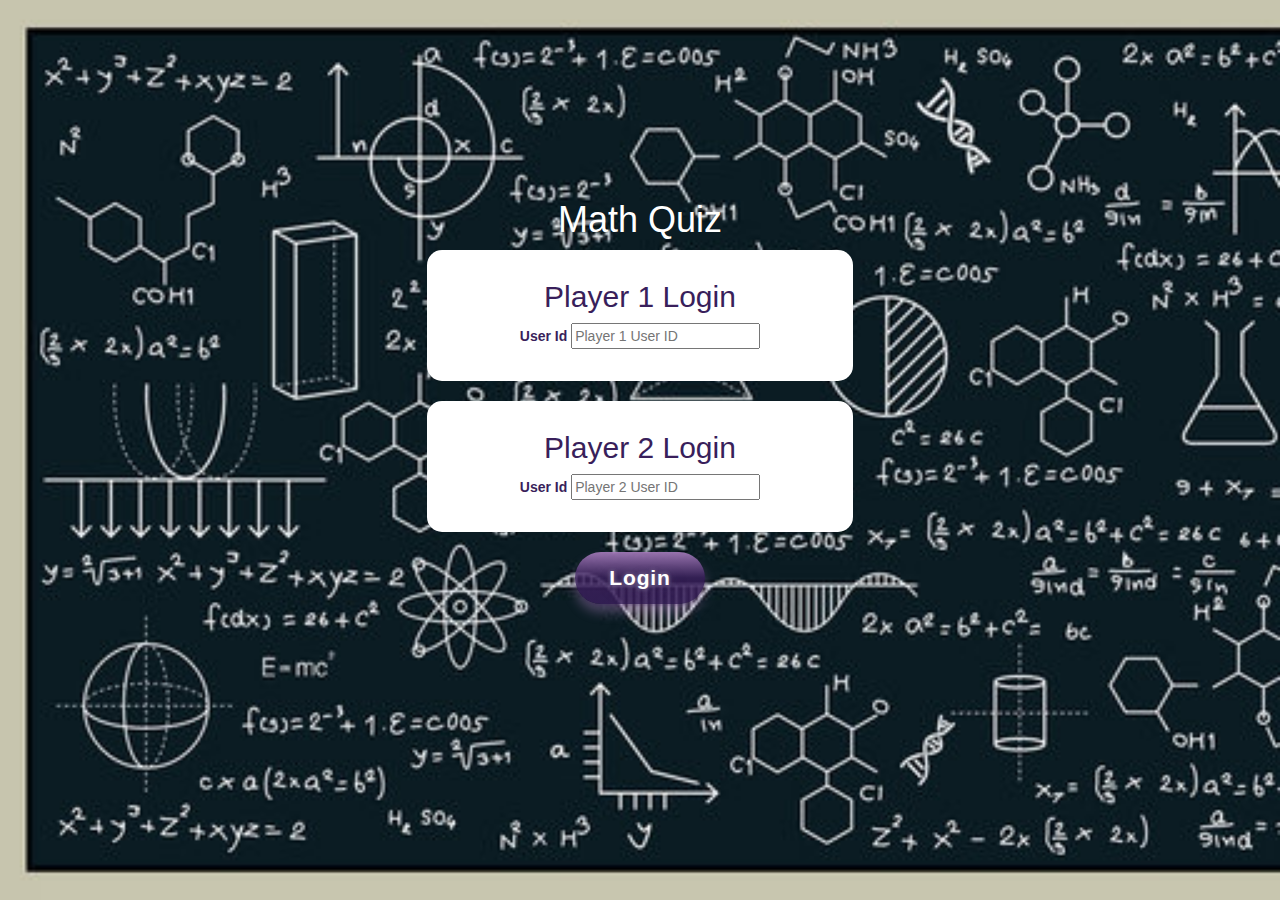
<file: index.html>
<html>
    <head> 
        <title> Math quiz</title>
        <meta name="viewport" content="width=device-width, initial-scale=1">
<link rel="stylesheet" href="https://maxcdn.bootstrapcdn.com/bootstrap/3.4.0/css/bootstrap.min.css">
<script src="https://ajax.googleapis.com/ajax/libs/jquery/3.4.1/jquery.min.js"></script>
<script src="https://maxcdn.bootstrapcdn.com/bootstrap/3.4.0/js/bootstrap.min.js"></script>
<link rel="stylesheet" type="text/css" href="style.css">
    </head>
    <body class="body_background">
        <center>
            <h1>Math Quiz</h1>
            <div class="col-lg-4 col-sm-8 col-xs-11 login_div1"> 
                <h2>Player 1 Login</h2>
                <label>User Id</label>
                <input type="text" id="player 1" placeholder="Player 1 User ID">
                <br>
                <br>
            </div>
            <br>
            <div class="col-lg-4 col-sm-8 col-xs-11 login_div2"> 
                <h2>Player 2 Login</h2>
                <label>User Id</label>
                <input type="text" id="player 2" placeholder="Player 2 User ID">
                <br>
                <br>
            </div>
            <br>
            <button class="button-72" role="button" onclick="addUser()">Login</button>
        </center>
        <script src="main.js"></script>
    </body>
</html>
</file>
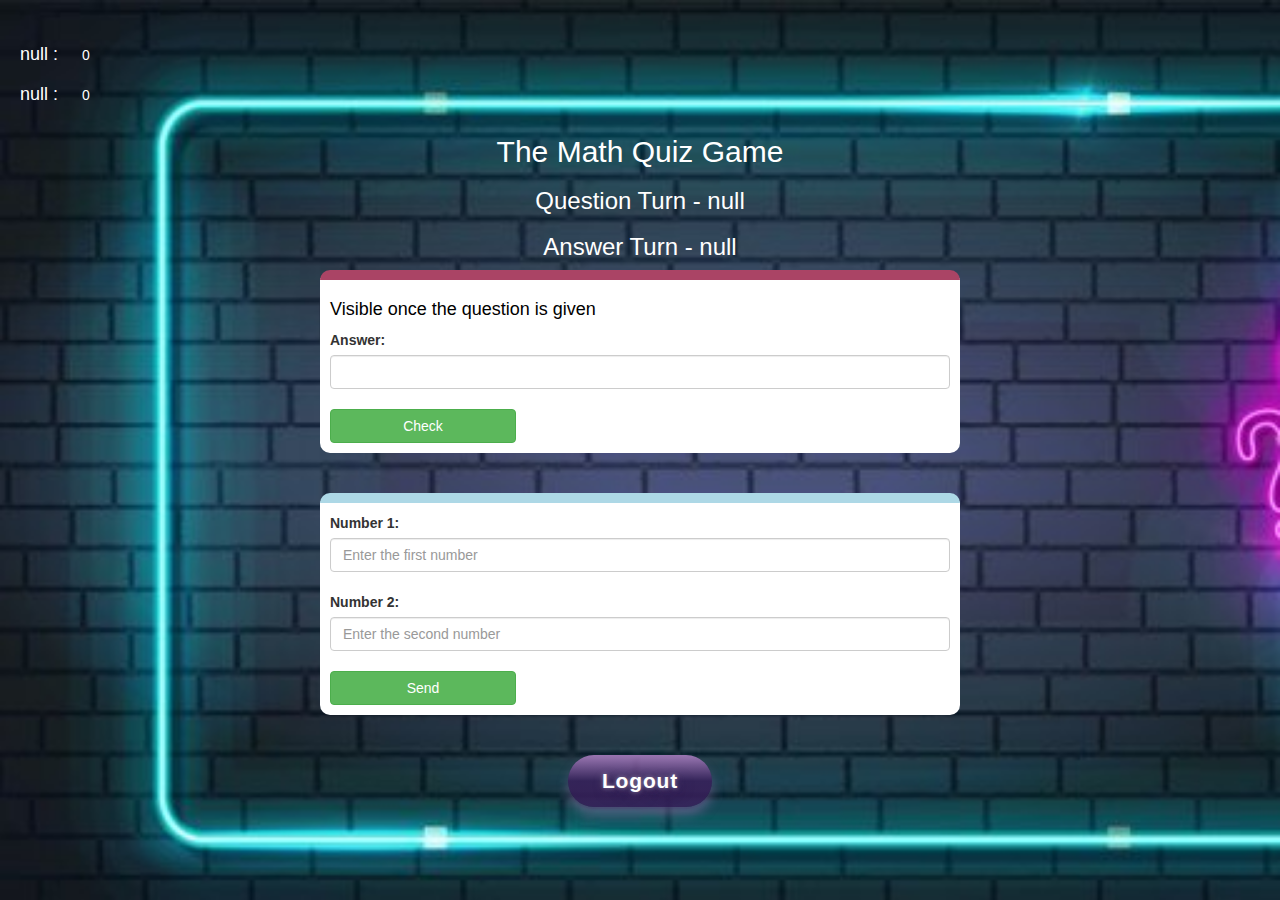
<file: game.html>
<html>
    <head>
        <title>Game Main Page</title>
        <meta name="viewport" content="width=device-width, initial-scale=1">
<link rel="stylesheet" href="https://maxcdn.bootstrapcdn.com/bootstrap/3.4.0/css/bootstrap.min.css">
<script src="https://ajax.googleapis.com/ajax/libs/jquery/3.4.1/jquery.min.js"></script>
<script src="https://maxcdn.bootstrapcdn.com/bootstrap/3.4.0/js/bootstrap.min.js"></script>
<link rel="stylesheet" type="text/css" href="style2.css">
    </head>
    <body class="body_background">
        <h4 id="player1_name" style="color: white"></h4> <span id="player1_score" style="color: white"></span>
        <br>
        <h4 id="player2_name" style="color: white"></h4> <span id="player2_score" style="color: white"></span>
        <br>
        <div class="col-lg-6" id="math1"></div>
        <div>
            <center>
                <h2>The Math Quiz Game</h2>
                <h3 id="player_question" style="color: white"> </h3>
		<h3 id="player_answer" style="color: white"></h3>
		<div id="output" class="col-lg-6"> 
        <h4 id="question" style="color: black">Visible once the question is given</h4>
		<label id="l" onclick="l()">Answer: <b style="color: black"></b>
            <span class="popuptext" id="p">The answer is </span>
		</label>
		<input type="text" id="answer" class="form-control">
		<br>
		<button onclick="check()" class="btn btn-success" style="width: 30%;">Check</button>
        </div>
        <br>
        <br>
        <div id="input" class="col-lg-6"> 
            <label>Number 1: <b style="color: black"></b>
            </label>
            <input type="text" id="n1" class="form-control" placeholder="Enter the first number">
            <br>
            <label>Number 2: <b style="color: black"></b>
            </label>
        <input type="text" id="n2" class="form-control" placeholder="Enter the second number">
        <br>
            <button onclick="Send()" class="btn btn-success" style="width: 30%;">Send</button>
                </center>
            </div>
            <center>
                <br>
            <br>
            <button class="button-72" role="button" onclick="Delete()">Logout</button>
            </center>
        <script src="game.js"></script>
    </body>
</html>
</file>
<file: style.css>
.body_background{
    background-image:url("background.jpeg");
    background-repeat: no-repeat;
    background-size: cover;
    margin-top: 200px;
    text-align: center;
}
h1{
    color: white;
}
.login_div1 , .login_div2
	{
		background: white;
        color: #391F5B;
		padding: 10px;
		float: none;
		border-radius: 15px;
	}
.button-72 {
  align-items: center;
  background-color: initial;
  background-image: linear-gradient(rgba(179, 132, 201, .84), rgba(57, 31, 91, .84) 50%);
  border-radius: 42px;
  border-width: 0;
  box-shadow: rgba(57, 31, 91, 0.24) 0 2px 2px,rgba(179, 132, 201, 0.4) 0 8px 12px;
  color: #FFFFFF;
  cursor: pointer;
  display: flex;
  font-family: Quicksand,sans-serif;
  font-size: 18px;
  font-weight: 700;
  justify-content: center;
  letter-spacing: .04em;
  line-height: 16px;
  margin: 0;
  padding: 18px 18px;
  text-align: center;
  text-decoration: none;
  text-shadow: rgba(255, 255, 255, 0.4) 0 0 4px,rgba(255, 255, 255, 0.2) 0 0 12px,rgba(57, 31, 91, 0.6) 1px 1px 4px,rgba(57, 31, 91, 0.32) 4px 4px 16px;
  user-select: none;
  -webkit-user-select: none;
  touch-action: manipulation;
  vertical-align: baseline;
}

.button-72:hover {
  background-image: linear-gradient(#B384C9, #391F5B 50%);
}

@media (min-width: 768px) {
  .button-72 {
    font-size: 21px;
    padding: 18px 34px;
  }
}
</file>
<file: style2.css>
.body_background{
    background-image:url("background2.jpeg");
    background-repeat: no-repeat;
    background-size: cover; 
    margin-top: 35px;
}
h2{
    color: white;
}
#math
{
	width: 60%;
}
#output{
    background-color: white;
    border-radius: 10px;
border-top: 10px solid #AA4465;
padding: 10px;
float: none;
text-align: left;
}
#input{
    background-color: white;
    border-radius: 10px;
border-top: 10px solid lightblue;
padding: 10px;
float: none;
text-align: left;
}
#player1_name , #player2_name, #player1_score, #player2_score
{
	display: inline-block;
	margin-left: 20px;
    text-align: left;
}

.button-72 {
  align-items: center;
  background-color: initial;
  background-image: linear-gradient(rgba(179, 132, 201, .84), rgba(57, 31, 91, .84) 50%);
  border-radius: 42px;
  border-width: 0;
  box-shadow: rgba(57, 31, 91, 0.24) 0 2px 2px,rgba(179, 132, 201, 0.4) 0 8px 12px;
  color: #FFFFFF;
  cursor: pointer;
  display: flex;
  font-family: Quicksand,sans-serif;
  font-size: 18px;
  font-weight: 700;
  justify-content: center;
  letter-spacing: .04em;
  line-height: 16px;
  margin: 0;
  padding: 18px 18px;
  text-align: center;
  text-decoration: none;
  text-shadow: rgba(255, 255, 255, 0.4) 0 0 4px,rgba(255, 255, 255, 0.2) 0 0 12px,rgba(57, 31, 91, 0.6) 1px 1px 4px,rgba(57, 31, 91, 0.32) 4px 4px 16px;
  user-select: none;
  -webkit-user-select: none;
  touch-action: manipulation;
  vertical-align: baseline;
}

.button-72:hover {
  background-image: linear-gradient(#B384C9, #391F5B 50%);
}

@media (min-width: 768px) {
  .button-72 {
    font-size: 21px;
    padding: 18px 34px;
  }
}

.popup {
  position: relative;
  display: inline-block;
  cursor: pointer;
}

/* The actual popup (appears on top) */
.popup .popuptext {
  visibility: hidden;
  width: 160px;
  background-color: #555;
  color: #fff;
  text-align: center;
  border-radius: 6px;
  padding: 8px 0;
  position: absolute;
  z-index: 1;
  bottom: 125%;
  left: 50%;
  margin-left: -80px;
}

/* Popup arrow */
.popup .popuptext::after {
  content: "";
  position: absolute;
  top: 100%;
  left: 50%;
  margin-left: -5px;
  border-width: 5px;
  border-style: solid;
  border-color: #555 transparent transparent transparent;
}

/* Toggle this class when clicking on the popup container (hide and show the popup) */
.popup .show {
  visibility: visible;
  -webkit-animation: fadeIn 1s;
  animation: fadeIn 1s
}

/* Add animation (fade in the popup) */
@-webkit-keyframes fadeIn {
  from {opacity: 0;}
  to {opacity: 1;}
}

@keyframes fadeIn {
  from {opacity: 0;}
  to {opacity:1 ;}
}
</file>
